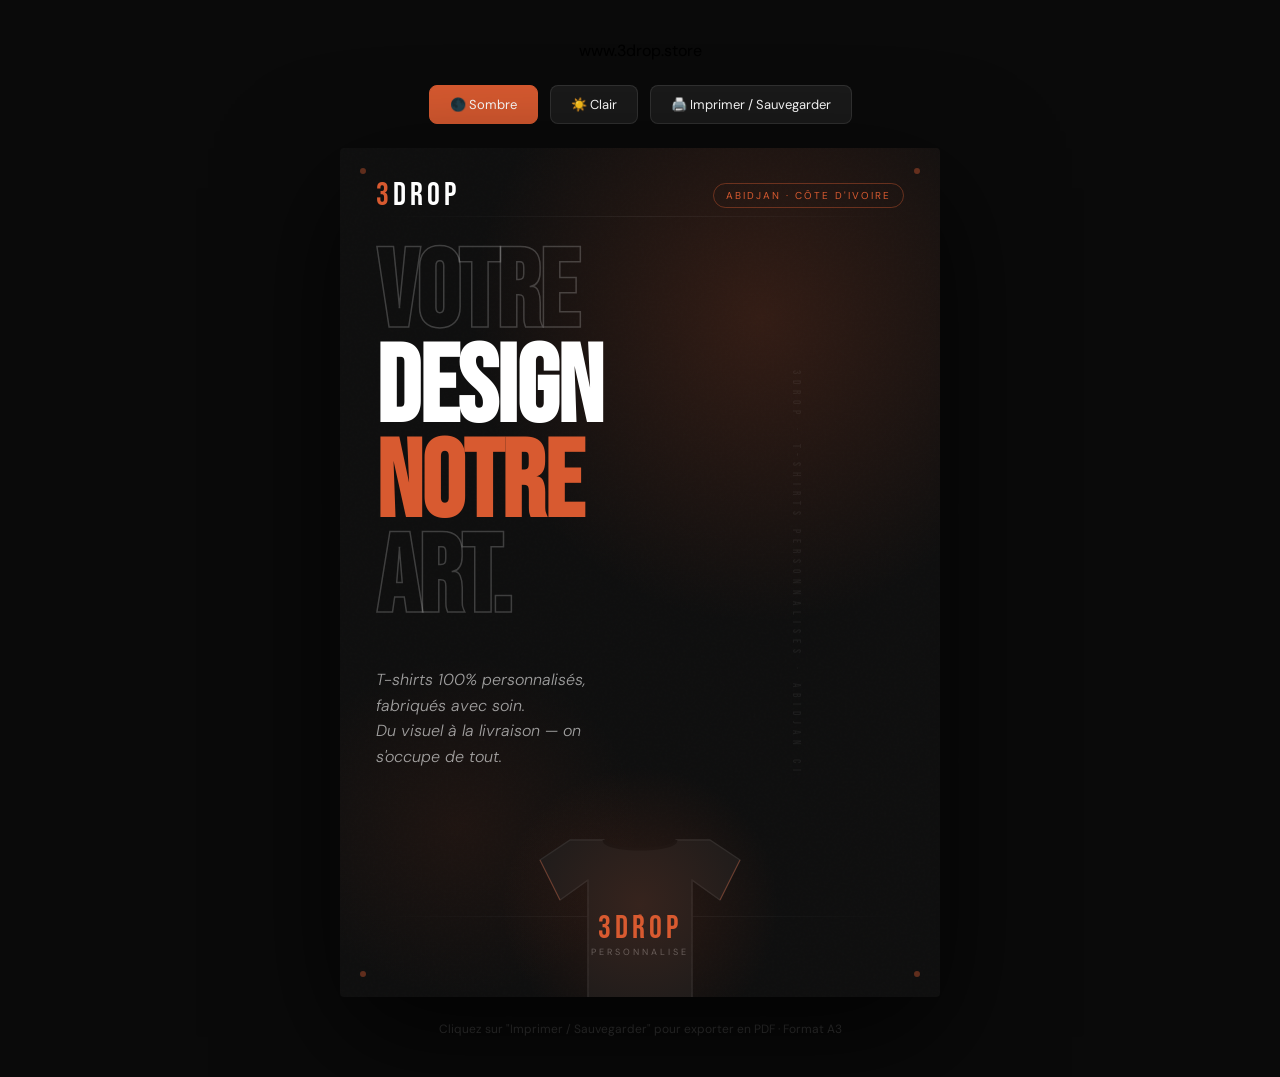
<file: tees_affiche.html>
<!DOCTYPE html>
<html lang="fr">
<head>
<meta charset="UTF-8">
<meta name="viewport" content="width=device-width, initial-scale=1.0">
<title>3DROP — Affiche Publicitaire</title>
www.3drop.store
<link href="https://fonts.googleapis.com/css2?family=Bebas+Neue&family=DM+Sans:ital,wght@0,300;0,400;0,500;1,300&display=swap" rel="stylesheet">
<style>
  * { margin: 0; padding: 0; box-sizing: border-box; }
  body {
    background: #0a0a0a;
    display: flex;
    flex-direction: column;
    align-items: center;
    justify-content: center;
    min-height: 100vh;
    font-family: 'DM Sans', sans-serif;
    padding: 40px 20px;
    gap: 24px;
  }

  .controls {
    display: flex;
    gap: 12px;
    flex-wrap: wrap;
    justify-content: center;
  }
  .ctrl-btn {
    background: #1a1a1a;
    border: 1px solid rgba(255,255,255,0.1);
    color: #fff;
    padding: 10px 20px;
    border-radius: 8px;
    font-size: 13px;
    cursor: pointer;
    font-family: 'DM Sans', sans-serif;
    transition: all .2s;
  }
  .ctrl-btn:hover { border-color: #D85A30; color: #D85A30; }
  .ctrl-btn.active { background: #D85A30; border-color: #D85A30; }

  /* POSTER WRAPPER */
  .poster-wrap {
    width: 100%;
    max-width: 600px;
    position: relative;
  }

  /* POSTER A3 ratio 1:1.414 → 600x849 */
  .poster {
    width: 600px;
    height: 849px;
    position: relative;
    overflow: hidden;
    background: #0e0e0e;
    border-radius: 4px;
    box-shadow: 0 40px 120px rgba(0,0,0,0.8);
    margin: 0 auto;
  }

  /* BACKGROUND TEXTURE */
  .poster::before {
    content: '';
    position: absolute;
    inset: 0;
    background:
      radial-gradient(ellipse 80% 60% at 70% 20%, rgba(216,90,48,0.18) 0%, transparent 60%),
      radial-gradient(ellipse 60% 40% at 20% 80%, rgba(216,90,48,0.08) 0%, transparent 50%);
    z-index: 1;
  }

  /* GRAIN OVERLAY */
  .poster::after {
    content: '';
    position: absolute;
    inset: 0;
    background-image: url("data:image/svg+xml,%3Csvg viewBox='0 0 256 256' xmlns='http://www.w3.org/2000/svg'%3E%3Cfilter id='noise'%3E%3CfeTurbulence type='fractalNoise' baseFrequency='0.9' numOctaves='4' stitchTiles='stitch'/%3E%3C/filter%3E%3Crect width='100%25' height='100%25' filter='url(%23noise)' opacity='0.04'/%3E%3C/svg%3E");
    opacity: .4;
    z-index: 2;
    pointer-events: none;
  }

  .poster-inner {
    position: absolute;
    inset: 0;
    z-index: 10;
    display: flex;
    flex-direction: column;
  }

  /* TOP BAR */
  .poster-topbar {
    display: flex;
    align-items: center;
    justify-content: space-between;
    padding: 28px 36px 0;
  }
  .poster-logo {
    font-family: 'Bebas Neue', sans-serif;
    font-size: 32px;
    letter-spacing: 4px;
    color: #fff;
  }
  .poster-logo span { color: #D85A30; }
  .poster-badge {
    font-size: 10px;
    letter-spacing: 2px;
    text-transform: uppercase;
    color: #D85A30;
    border: 1px solid rgba(216,90,48,0.4);
    padding: 5px 12px;
    border-radius: 99px;
  }

  /* HERO TEXT */
  .poster-hero {
    padding: 32px 36px 0;
    flex: 1;
  }
  .poster-hero h1 {
    font-family: 'Bebas Neue', sans-serif;
    font-size: 108px;
    line-height: .88;
    letter-spacing: -1px;
    color: #fff;
    position: relative;
  }
  .poster-hero h1 .accent { color: #D85A30; }
  .poster-hero h1 .outline {
    -webkit-text-stroke: 1.5px rgba(255,255,255,0.2);
    color: transparent;
  }

  /* DIAGONAL DIVIDER */
  .divider-line {
    width: 60px;
    height: 2px;
    background: #D85A30;
    margin: 20px 36px;
  }

  /* TAGLINE */
  .poster-tagline {
    padding: 0 36px;
    font-size: 16px;
    color: rgba(255,255,255,0.6);
    font-weight: 300;
    line-height: 1.6;
    max-width: 340px;
    font-style: italic;
  }

  /* CENTER T-SHIRT */
  .poster-tshirt {
    display: flex;
    align-items: center;
    justify-content: center;
    margin: 20px 0 0;
    position: relative;
  }
  .tshirt-glow {
    position: absolute;
    width: 280px;
    height: 280px;
    background: radial-gradient(circle, rgba(216,90,48,0.15) 0%, transparent 70%);
    border-radius: 50%;
  }

  /* SERVICES ROW */
  .services-row {
    display: flex;
    gap: 0;
    margin: 16px 36px 0;
    border: 1px solid rgba(255,255,255,0.08);
    border-radius: 10px;
    overflow: hidden;
  }
  .service-item {
    flex: 1;
    padding: 14px 12px;
    border-right: 1px solid rgba(255,255,255,0.08);
    text-align: center;
  }
  .service-item:last-child { border-right: none; }
  .service-num {
    font-family: 'Bebas Neue', sans-serif;
    font-size: 22px;
    color: #D85A30;
    line-height: 1;
  }
  .service-label {
    font-size: 10px;
    color: rgba(255,255,255,0.5);
    margin-top: 3px;
    letter-spacing: .5px;
  }

  /* STEPS */
  .steps-block {
    margin: 20px 36px 0;
    display: flex;
    flex-direction: column;
    gap: 10px;
  }
  .step-row {
    display: flex;
    align-items: center;
    gap: 14px;
  }
  .step-circle {
    width: 28px;
    height: 28px;
    border-radius: 50%;
    background: rgba(216,90,48,0.15);
    border: 1px solid rgba(216,90,48,0.4);
    display: flex;
    align-items: center;
    justify-content: center;
    font-family: 'Bebas Neue', sans-serif;
    font-size: 14px;
    color: #D85A30;
    flex-shrink: 0;
  }
  .step-text {
    font-size: 13px;
    color: rgba(255,255,255,0.7);
  }
  .step-text b { color: #fff; font-weight: 500; }
  .step-arrow {
    margin-left: auto;
    font-size: 12px;
    color: rgba(255,255,255,0.2);
  }

  /* CTA BOTTOM */
  .poster-bottom {
    margin: 20px 36px 28px;
    display: flex;
    align-items: center;
    justify-content: space-between;
    gap: 16px;
  }
  .cta-block {
    background: #D85A30;
    border-radius: 10px;
    padding: 16px 24px;
    flex: 1;
  }
  .cta-label { font-size: 10px; letter-spacing: 2px; text-transform: uppercase; color: rgba(255,255,255,0.7); margin-bottom: 4px; }
  .cta-url { font-family: 'Bebas Neue', sans-serif; font-size: 20px; letter-spacing: 2px; color: #fff; }
  .contact-block {
    display: flex;
    flex-direction: column;
    gap: 6px;
    text-align: right;
  }
  .contact-item { font-size: 12px; color: rgba(255,255,255,0.5); }
  .contact-item b { color: rgba(255,255,255,0.8); }

  /* SIDE DECORATIONS */
  .side-text {
    position: absolute;
    right: -60px;
    top: 50%;
    transform: translateY(-50%) rotate(90deg);
    font-family: 'Bebas Neue', sans-serif;
    font-size: 11px;
    letter-spacing: 6px;
    color: rgba(255,255,255,0.06);
    white-space: nowrap;
    z-index: 5;
  }

  /* CORNER DOTS */
  .corner {
    position: absolute;
    width: 6px;
    height: 6px;
    border-radius: 50%;
    background: #D85A30;
    opacity: .4;
    z-index: 5;
  }
  .corner.tl { top: 20px; left: 20px; }
  .corner.tr { top: 20px; right: 20px; }
  .corner.bl { bottom: 20px; left: 20px; }
  .corner.br { bottom: 20px; right: 20px; }

  /* HORIZONTAL RULE DECO */
  .deco-line {
    position: absolute;
    left: 36px;
    right: 36px;
    height: 1px;
    background: linear-gradient(90deg, transparent, rgba(255,255,255,0.06), transparent);
    z-index: 5;
  }

  /* PRINT INFO */
  .print-info {
    color: rgba(255,255,255,0.2);
    font-size: 12px;
    text-align: center;
  }

  @media print {
    body { background: #0e0e0e; padding: 0; }
    .controls, .print-info { display: none; }
    .poster { box-shadow: none; }
  }

  @keyframes fadeIn { from { opacity: 0; transform: translateY(10px); } to { opacity: 1; transform: translateY(0); } }
  .poster-inner > * { animation: fadeIn .5s ease both; }
  .poster-inner > *:nth-child(1) { animation-delay: .1s; }
  .poster-inner > *:nth-child(2) { animation-delay: .2s; }
  .poster-inner > *:nth-child(3) { animation-delay: .3s; }
</style>
</head>
<body>

<div class="controls">
  <button class="ctrl-btn active" onclick="setTheme('dark')">🌑 Sombre</button>
  <button class="ctrl-btn" onclick="setTheme('light')">☀️ Clair</button>
  <button class="ctrl-btn" onclick="window.print()">🖨️ Imprimer / Sauvegarder</button>
</div>

<div class="poster-wrap">
  <div class="poster" id="poster">

    <!-- CORNER DOTS -->
    <div class="corner tl"></div>
    <div class="corner tr"></div>
    <div class="corner bl"></div>
    <div class="corner br"></div>

    <!-- DECO LINE -->
    <div class="deco-line" style="top: 68px;"></div>
    <div class="deco-line" style="bottom: 80px;"></div>

    <!-- SIDE TEXT -->
    <div class="side-text">3DROP · T-SHIRTS PERSONNALISES · ABIDJAN CI</div>

    <div class="poster-inner">

      <!-- TOP BAR -->
      <div class="poster-topbar">
        <div class="poster-logo"><span>3</span>DROP</div>
        <div class="poster-badge">Abidjan · Côte d'Ivoire</div>
      </div>

      <!-- HERO -->
      <div class="poster-hero">
        <h1>
          <span class="outline">VOTRE</span><br>
          DESIGN<br>
          <span class="accent">NOTRE</span><br>
          <span class="outline">ART.</span>
        </h1>
      </div>

      <div class="divider-line"></div>

      <div class="poster-tagline">
        T-shirts 100% personnalisés, fabriqués avec soin.<br>
        Du visuel à la livraison — on s'occupe de tout.
      </div>

      <!-- T-SHIRT SVG -->
      <div class="poster-tshirt">
        <div class="tshirt-glow"></div>
        <svg width="260" height="230" viewBox="0 0 260 230">
          <!-- Shadow -->
          <ellipse cx="130" cy="218" rx="80" ry="8" fill="rgba(216,90,48,0.15)"/>
          <!-- T-shirt body -->
          <path d="M30 70L60 50H94C94 62 166 62 166 50H200L230 70L210 110L182 90V210H78V90L50 110Z"
            fill="#1a1a1a" stroke="#2a2a2a" stroke-width="1.5" stroke-linejoin="round"/>
          <!-- Collar shadow -->
          <path d="M94 50C94 62 166 62 166 50" fill="none" stroke="#111" stroke-width="3"/>
          <!-- Orange accent line left sleeve -->
          <line x1="50" y1="110" x2="30" y2="70" stroke="#D85A30" stroke-width="1" opacity=".4"/>
          <!-- Orange accent line right sleeve -->
          <line x1="210" y1="110" x2="230" y2="70" stroke="#D85A30" stroke-width="1" opacity=".4"/>
          <!-- 3DROP text on shirt -->
          <text x="130" y="148" text-anchor="middle"
            font-family="'Bebas Neue', sans-serif"
            font-size="32" fill="#D85A30" letter-spacing="4">3DROP</text>
          <!-- Tagline on shirt -->
          <text x="130" y="165" text-anchor="middle"
            font-family="'DM Sans', sans-serif"
            font-size="9" fill="rgba(255,255,255,0.3)" letter-spacing="3">PERSONNALISE</text>
          <!-- Small design element -->
          <circle cx="130" cy="126" r="2" fill="#D85A30" opacity=".6"/>
          <!-- Seam lines -->
          <line x1="78" y1="90" x2="78" y2="210" stroke="#222" stroke-width="1" stroke-dasharray="4,8"/>
          <line x1="182" y1="90" x2="182" y2="210" stroke="#222" stroke-width="1" stroke-dasharray="4,8"/>
        </svg>
      </div>

      <!-- SERVICES ROW -->
      <div class="services-row">
        <div class="service-item">
          <div class="service-num">500+</div>
          <div class="service-label">Commandes</div>
        </div>
        <div class="service-item">
          <div class="service-num">48H</div>
          <div class="service-label">Délai moyen</div>
        </div>
        <div class="service-item">
          <div class="service-num">4.9★</div>
          <div class="service-label">Satisfaction</div>
        </div>
        <div class="service-item">
          <div class="service-num">100%</div>
          <div class="service-label">Garanti</div>
        </div>
      </div>

      <!-- STEPS -->
      <div class="steps-block">
        <div class="step-row">
          <div class="step-circle">1</div>
          <div class="step-text"><b>Commandez en ligne</b> — taille, couleur, visuel</div>
          <div class="step-arrow">→</div>
        </div>
        <div class="step-row">
          <div class="step-circle">2</div>
          <div class="step-text"><b>Validez votre BAT</b> — maquette avant impression</div>
          <div class="step-arrow">→</div>
        </div>
        <div class="step-row">
          <div class="step-circle">3</div>
          <div class="step-text"><b>Recevez</b> — livraison rapide sur Abidjan</div>
          <div class="step-arrow">→</div>
        </div>
      </div>

      <!-- BOTTOM CTA -->
      <div class="poster-bottom">
        <div class="cta-block">
          <div class="cta-label">Commandez maintenant</div>
          <div class="cta-url">www.3drop.ci</div>
        </div>
        <div class="contact-block">
          <div class="contact-item">📱 <b>+225 07 00 00 00</b></div>
          <div class="contact-item">✉️ <b>contact@3drop.ci</b></div>
          <div class="contact-item">📍 Abidjan, Côte d'Ivoire</div>
        </div>
      </div>

    </div>
  </div>
</div>

<div class="print-info">
  Cliquez sur "Imprimer / Sauvegarder" pour exporter en PDF · Format A3
</div>

<script>
function setTheme(theme) {
  const poster = document.getElementById('poster');
  document.querySelectorAll('.ctrl-btn').forEach(b => b.classList.remove('active'));
  event.target.classList.add('active');

  if (theme === 'light') {
    poster.style.background = '#f5f0e8';
    poster.querySelectorAll('.poster-hero h1').forEach(el => el.style.color = '#111');
    poster.querySelectorAll('.poster-logo').forEach(el => el.style.color = '#111');
    poster.querySelectorAll('.poster-tagline').forEach(el => el.style.color = 'rgba(0,0,0,0.5)');
    poster.querySelectorAll('.service-label').forEach(el => el.style.color = 'rgba(0,0,0,0.4)');
    poster.querySelectorAll('.step-text').forEach(el => el.style.color = 'rgba(0,0,0,0.6)');
    poster.querySelectorAll('.contact-item').forEach(el => el.style.color = 'rgba(0,0,0,0.5)');
    poster.querySelectorAll('.services-row').forEach(el => el.style.borderColor = 'rgba(0,0,0,0.1)');
    poster.querySelectorAll('.service-item').forEach(el => el.style.borderColor = 'rgba(0,0,0,0.1)');
    poster.style.setProperty('--text', '#111');
  } else {
    poster.style.background = '#0e0e0e';
    poster.querySelectorAll('.poster-hero h1').forEach(el => el.style.color = '');
    poster.querySelectorAll('.poster-logo').forEach(el => el.style.color = '');
    poster.querySelectorAll('.poster-tagline').forEach(el => el.style.color = '');
    poster.querySelectorAll('.service-label').forEach(el => el.style.color = '');
    poster.querySelectorAll('.step-text').forEach(el => el.style.color = '');
    poster.querySelectorAll('.contact-item').forEach(el => el.style.color = '');
    poster.querySelectorAll('.services-row').forEach(el => el.style.borderColor = '');
    poster.querySelectorAll('.service-item').forEach(el => el.style.borderColor = '');
  }
}
</script>
</body>
</html>
</file>
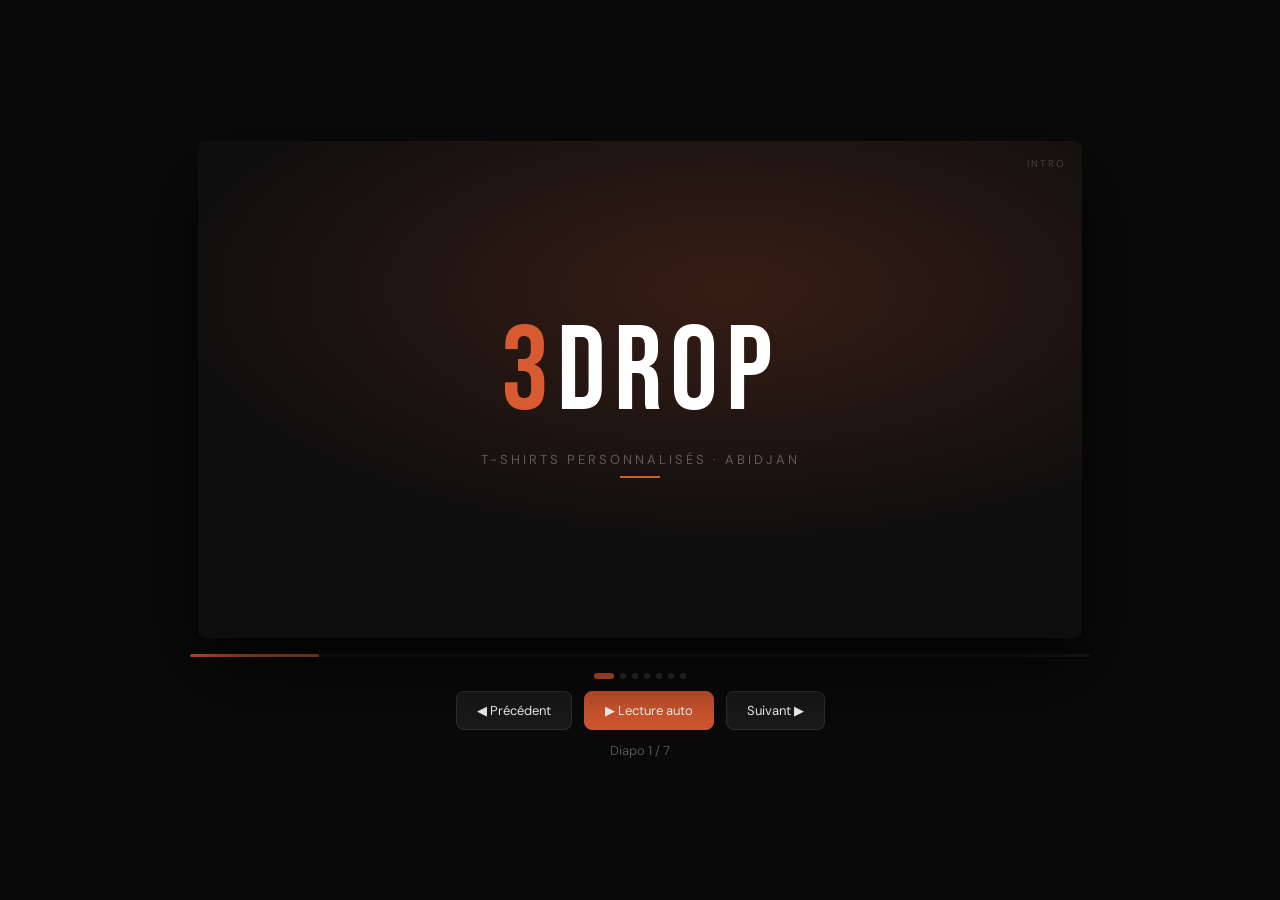
<file: tees_video.html>
<!DOCTYPE html>
<html lang="fr">
<head>
<meta charset="UTF-8">
<meta name="viewport" content="width=device-width, initial-scale=1.0">
<title>3DROP — Présentation Vidéo</title>
<link rel="icon" type="image/png" sizes="32x32" href="/tees_img/forme-de-lemurien.png">
<link href="https://fonts.googleapis.com/css2?family=Bebas+Neue&family=DM+Sans:ital,wght@0,300;0,400;0,500;1,300&display=swap" rel="stylesheet">
<style>
* { margin: 0; padding: 0; box-sizing: border-box; }
html, body { width: 100%; height: 100%; }

body {
  background: #0a0a0a;
  display: flex;
  flex-direction: column;
  align-items: center;
  justify-content: center;
  min-height: 100vh;
  font-family: 'DM Sans', sans-serif;
  padding: 12px;
  gap: 12px;
  overflow-x: hidden;
}

/* VIDEO CONTAINER 16:9 */
.video-wrap {
  width: 100%;
  max-width: 900px;
  position: relative;
  padding: 0 8px;
}
.video-frame {
  width: 100%;
  aspect-ratio: 16/9;
  background: #0e0e0e;
  border-radius: 8px;
  overflow: hidden;
  position: relative;
  box-shadow: 0 30px 80px rgba(0,0,0,0.8);
}

/* SLIDES */
.slide {
  position: absolute;
  inset: 0;
  display: flex;
  flex-direction: column;
  align-items: center;
  justify-content: center;
  padding: clamp(20px, 5%, 40px);
  opacity: 0;
  pointer-events: none;
  transition: opacity .6s ease;
  overflow: hidden;
}
.slide.active {
  opacity: 1;
  pointer-events: auto;
}

/* SLIDE BACKGROUNDS */
.slide-1 { background: radial-gradient(ellipse 100% 80% at 60% 30%, rgba(216,90,48,0.2) 0%, #0e0e0e 65%); }
.slide-2 { background: #0e0e0e; }
.slide-3 { background: linear-gradient(135deg, #0e0e0e 60%, rgba(216,90,48,0.08)); }
.slide-4 { background: #0e0e0e; }
.slide-5 { background: radial-gradient(ellipse 80% 80% at 30% 60%, rgba(216,90,48,0.12) 0%, #0e0e0e 60%); }
.slide-6 { background: #111; }
.slide-7 { background: radial-gradient(circle at center, rgba(216,90,48,0.15) 0%, #0e0e0e 70%); }

/* TYPOGRAPHY */
.slide-tag {
  font-size: clamp(9px, 2vw, 11px);
  letter-spacing: 2px;
  text-transform: uppercase;
  color: #D85A30;
  margin-bottom: 8px;
  opacity: 0;
  transform: translateY(10px);
  transition: all .5s ease .2s;
}
.slide.active .slide-tag { opacity: 1; transform: translateY(0); }

.slide-title {
  font-family: 'Bebas Neue', sans-serif;
  font-size: clamp(28px, 6vw, 64px);
  line-height: .95;
  text-align: center;
  color: #fff;
  opacity: 0;
  transform: translateY(20px);
  transition: all .5s ease .3s;
  word-break: break-word;
}
.slide.active .slide-title { opacity: 1; transform: translateY(0); }
.slide-title .accent { color: #D85A30; }
.slide-title .outline {
  -webkit-text-stroke: 1px rgba(255,255,255,0.25);
  color: transparent;
}

.slide-sub {
  font-size: clamp(12px, 2.5vw, 15px);
  color: rgba(255,255,255,0.5);
  text-align: center;
  margin-top: 10px;
  max-width: 90%;
  line-height: 1.6;
  font-weight: 300;
  opacity: 0;
  transform: translateY(10px);
  transition: all .5s ease .45s;
}
.slide.active .slide-sub { opacity: 1; transform: translateY(0); }

/* LOGO SLIDE */
.big-logo {
  font-family: 'Bebas Neue', sans-serif;
  font-size: clamp(48px, 12vw, 120px);
  letter-spacing: clamp(4px, 2vw, 8px);
  color: #fff;
  opacity: 0;
  transform: scale(.8);
  transition: all .7s cubic-bezier(.34,1.56,.64,1) .1s;
}
.big-logo span { color: #D85A30; }
.slide.active .big-logo { opacity: 1; transform: scale(1); }
.big-tagline {
  font-size: clamp(10px, 2vw, 13px);
  letter-spacing: 3px;
  text-transform: uppercase;
  color: rgba(255,255,255,0.3);
  margin-top: 6px;
  opacity: 0;
  transition: all .5s ease .5s;
  padding: 0 12px;
  text-align: center;
}
.slide.active .big-tagline { opacity: 1; }

/* STEP CARDS */
.steps-grid {
  display: grid;
  grid-template-columns: repeat(auto-fit, minmax(140px, 1fr));
  gap: clamp(8px, 2vw, 12px);
  width: 100%;
  max-width: 560px;
  margin-top: clamp(12px, 3vw, 20px);
  padding: 0 8px;
}
.step-card {
  background: rgba(255,255,255,0.04);
  border: 1px solid rgba(255,255,255,0.08);
  border-radius: 10px;
  padding: clamp(12px, 2vw, 16px);
  opacity: 0;
  transform: translateY(14px);
  transition: all .4s ease;
}
.slide.active .step-card:nth-child(1) { opacity: 1; transform: translateY(0); transition-delay: .3s; }
.slide.active .step-card:nth-child(2) { opacity: 1; transform: translateY(0); transition-delay: .45s; }
.slide.active .step-card:nth-child(3) { opacity: 1; transform: translateY(0); transition-delay: .6s; }
.slide.active .step-card:nth-child(4) { opacity: 1; transform: translateY(0); transition-delay: .75s; }
.step-num { font-family: 'Bebas Neue', sans-serif; font-size: clamp(24px, 5vw, 32px); color: #D85A30; line-height: 1; }
.step-title { font-size: clamp(12px, 2vw, 14px); font-weight: 500; color: #fff; margin: 4px 0; }
.step-desc { font-size: clamp(10px, 1.8vw, 12px); color: rgba(255,255,255,0.4); line-height: 1.5; }

/* SERVICES LIST */
.services-list {
  display: flex;
  flex-direction: column;
  gap: clamp(8px, 2vw, 12px);
  width: 100%;
  max-width: 520px;
  margin-top: clamp(10px, 2vw, 16px);
  padding: 0 8px;
}
.service-row {
  display: flex;
  align-items: flex-start;
  gap: clamp(10px, 2vw, 16px);
  background: rgba(255,255,255,0.03);
  border: 1px solid rgba(255,255,255,0.06);
  border-radius: 10px;
  padding: clamp(10px, 2vw, 14px) clamp(12px, 2vw, 18px);
  opacity: 0;
  transform: translateX(-20px);
  transition: all .4s ease;
}
.slide.active .service-row:nth-child(1) { opacity: 1; transform: translateX(0); transition-delay: .3s; }
.slide.active .service-row:nth-child(2) { opacity: 1; transform: translateX(0); transition-delay: .45s; }
.slide.active .service-row:nth-child(3) { opacity: 1; transform: translateX(0); transition-delay: .6s; }
.slide.active .service-row:nth-child(4) { opacity: 1; transform: translateX(0); transition-delay: .75s; }
.service-icon { font-size: clamp(18px, 4vw, 22px); flex-shrink: 0; }
.service-info-title { font-size: clamp(12px, 2vw, 14px); font-weight: 500; color: #fff; }
.service-info-sub { font-size: clamp(10px, 1.8vw, 12px); color: rgba(255,255,255,0.4); margin-top: 2px; }
.service-check { margin-left: auto; color: #D85A30; font-size: clamp(14px, 3vw, 16px); flex-shrink: 0; }

/* BAT DEMO */
.bat-demo {
  background: rgba(255,255,255,0.04);
  border: 1px solid rgba(255,255,255,0.08);
  border-radius: 14px;
  padding: clamp(14px, 3vw, 20px);
  width: 100%;
  max-width: 440px;
  margin-top: clamp(10px, 2vw, 16px);
  opacity: 0;
  transform: translateY(16px);
  transition: all .5s ease .4s;
}
.slide.active .bat-demo { opacity: 1; transform: translateY(0); }
.bat-demo-header { font-size: clamp(9px, 2vw, 12px); color: rgba(255,255,255,0.3); margin-bottom: 10px; letter-spacing: 1px; text-transform: uppercase; }
.bat-preview {
  background: #1a1a1a;
  border-radius: 10px;
  padding: clamp(12px, 2vw, 16px);
  text-align: center;
  margin-bottom: 12px;
}
.bat-preview svg { width: 100%; height: auto; max-width: 120px; }
.bat-buttons { display: flex; gap: 8px; }
.bat-btn {
  flex: 1;
  padding: clamp(8px, 2vw, 10px);
  border-radius: 8px;
  font-size: clamp(10px, 2vw, 12px);
  font-family: 'DM Sans', sans-serif;
  font-weight: 500;
  cursor: pointer;
  border: none;
  min-height: 36px;
}
.bat-ok { background: rgba(61,184,135,0.15); border: 1px solid rgba(61,184,135,0.3); color: #3DB887; }
.bat-mod { background: rgba(216,90,48,0.1); border: 1px solid rgba(216,90,48,0.3); color: #D85A30; }

/* STATS ROW */
.stats-row-slide {
  display: flex;
  gap: clamp(12px, 3vw, 16px);
  margin-top: clamp(14px, 3vw, 20px);
  flex-wrap: wrap;
  justify-content: center;
  padding: 0 8px;
}
.stat-item {
  text-align: center;
  opacity: 0;
  transform: translateY(10px);
  transition: all .4s ease;
}
.slide.active .stat-item:nth-child(1) { opacity: 1; transform: translateY(0); transition-delay: .3s; }
.slide.active .stat-item:nth-child(2) { opacity: 1; transform: translateY(0); transition-delay: .5s; }
.slide.active .stat-item:nth-child(3) { opacity: 1; transform: translateY(0); transition-delay: .7s; }
.stat-num { font-family: 'Bebas Neue', sans-serif; font-size: clamp(36px, 8vw, 52px); color: #D85A30; line-height: 1; }
.stat-label { font-size: clamp(10px, 2vw, 12px); color: rgba(255,255,255,0.4); margin-top: 4px; }

/* CTA SLIDE */
.cta-box {
  background: #D85A30;
  border-radius: 16px;
  padding: clamp(16px, 3vw, 24px) clamp(24px, 5vw, 40px);
  text-align: center;
  margin-top: clamp(12px, 3vw, 20px);
  opacity: 0;
  transform: scale(.9);
  transition: all .5s cubic-bezier(.34,1.56,.64,1) .4s;
}
.slide.active .cta-box { opacity: 1; transform: scale(1); }
.cta-url { font-family: 'Bebas Neue', sans-serif; font-size: clamp(20px, 5vw, 32px); letter-spacing: 2px; color: #fff; }
.cta-sub { font-size: clamp(10px, 2vw, 13px); color: rgba(255,255,255,0.7); margin-top: 4px; }

/* FORM DEMO */
.form-demo {
  background: rgba(255,255,255,0.04);
  border: 1px solid rgba(255,255,255,0.08);
  border-radius: 14px;
  padding: clamp(14px, 3vw, 20px);
  width: 100%;
  max-width: 480px;
  margin-top: clamp(10px, 2vw, 14px);
  opacity: 0;
  transform: translateY(16px);
  transition: all .5s ease .4s;
}
.slide.active .form-demo { opacity: 1; transform: translateY(0); }
.form-demo-row { display: grid; grid-template-columns: 1fr 1fr; gap: 8px; margin-bottom: 8px; }
.form-demo-field {
  background: rgba(255,255,255,0.05);
  border: 1px solid rgba(255,255,255,0.08);
  border-radius: 6px;
  padding: clamp(6px, 1.5vw, 8px) clamp(10px, 2vw, 12px);
}
.fdf-label { font-size: clamp(8px, 1.8vw, 10px); color: rgba(255,255,255,0.3); margin-bottom: 2px; }
.fdf-val { font-size: clamp(10px, 2vw, 12px); color: rgba(255,255,255,0.7); }
.form-demo-btn {
  width: 100%;
  background: #D85A30;
  border: none;
  border-radius: 8px;
  padding: clamp(8px, 2vw, 10px);
  font-size: clamp(11px, 2vw, 13px);
  font-weight: 500;
  color: #fff;
  font-family: 'DM Sans', sans-serif;
  cursor: pointer;
  margin-top: 6px;
  min-height: 36px;
}

/* PROGRESS BAR */
.progress-bar {
  width: 100%;
  max-width: 900px;
  height: 3px;
  background: rgba(255,255,255,0.06);
  border-radius: 99px;
  overflow: hidden;
  margin: 4px 8px;
}
.progress-fill {
  height: 100%;
  background: #D85A30;
  border-radius: 99px;
  transition: width .4s ease;
}

/* CONTROLS */
.video-controls {
  display: flex;
  flex-wrap: wrap;
  align-items: center;
  justify-content: center;
  gap: clamp(8px, 2vw, 12px);
  width: 100%;
  max-width: 900px;
  padding: 0 8px;
}
.ctrl-btn {
  background: #1a1a1a;
  border: 1px solid rgba(255,255,255,0.1);
  color: #fff;
  padding: clamp(8px, 1.5vw, 10px) clamp(14px, 2vw, 20px);
  border-radius: 8px;
  font-size: clamp(11px, 2vw, 13px);
  cursor: pointer;
  font-family: 'DM Sans', sans-serif;
  transition: all .2s;
  white-space: nowrap;
  min-height: 36px;
}
.ctrl-btn:hover { border-color: #D85A30; color: #D85A30; }
.ctrl-btn.play-btn { background: #D85A30; border-color: #D85A30; min-width: 100px; }

.slide-counter {
  font-size: clamp(11px, 2vw, 13px);
  color: rgba(255,255,255,0.3);
  white-space: nowrap;
  flex-basis: 100%;
  text-align: center;
  order: 3;
}

/* DOTS */
.dots {
  display: flex;
  gap: clamp(4px, 1vw, 6px);
  justify-content: center;
  flex-wrap: wrap;
  padding: 0 8px;
}
.dot {
  width: 6px;
  height: 6px;
  border-radius: 50%;
  background: rgba(255,255,255,0.15);
  cursor: pointer;
  transition: all .2s;
}
.dot.active { background: #D85A30; width: 20px; border-radius: 99px; }

/* SLIDE INDICATOR TOP-RIGHT */
.slide-badge {
  position: absolute;
  top: clamp(8px, 2vw, 16px);
  right: clamp(8px, 2vw, 16px);
  font-size: clamp(8px, 1.8vw, 10px);
  letter-spacing: 2px;
  color: rgba(255,255,255,0.2);
  text-transform: uppercase;
  z-index: 10;
}

/* DIVIDER LINE DECO */
.poster-line {
  width: 40px;
  height: 2px;
  background: #D85A30;
  margin: 8px auto 0;
  opacity: 0;
  transition: all .4s ease .5s;
}
.slide.active .poster-line { opacity: 1; }

/* TOUCH SWIPE */
.video-frame{touch-action:pan-y;}

/* RESPONSIVE BREAKPOINTS */
/* TABLET */
@media(max-width:768px){
  .steps-grid{grid-template-columns:1fr 1fr;}
  .video-controls{justify-content:center;}
  .slide-counter{margin-left:0;}
  .stat-num{font-size:clamp(28px,6vw,48px);}
  .slide-title{font-size:clamp(20px,5vw,60px);}
}
 
/* MOBILE */
@media(max-width:480px){
  body{padding:6px;gap:6px;}
  .steps-grid{grid-template-columns:1fr;}
  .form-demo-row{grid-template-columns:1fr;}
  .ctrl-btn{padding:7px 10px;font-size:10px;}
  .ctrl-btn.play-btn{min-width:70px;}
  .slide-counter{display:none;}
  .services-list{gap:4px;}
  .service-row{padding:6px 8px;gap:8px;}
  .service-icon{font-size:13px;}
  .service-info-title{font-size:10px;}
  .service-info-sub{display:none;}
  .service-check{display:none;}
  .step-card{padding:8px 10px;}
  .step-num{font-size:20px;}
  .step-title{font-size:10px;}
  .step-desc{font-size:9px;}
  .bat-demo{padding:10px;}
  .bat-btn{font-size:9px;padding:6px 4px;}
  .form-demo{padding:10px;}
  .fdf-label{font-size:8px;}
  .fdf-val{font-size:9px;}
  .form-demo-btn{font-size:10px;padding:8px;}
  .dots{gap:4px;}
  .dot{width:5px;height:5px;}
  .dot.active{width:14px;}
  .progress-bar{height:2px;}
  .stats-row-slide{gap:8px;}
  .stat-num{font-size:28px;}
  .stat-label{font-size:9px;}
  .cta-box{padding:12px 16px;border-radius:10px;max-width:96%;}
  .cta-url{font-size:18px;letter-spacing:1px;}
  .cta-sub{font-size:9px;}
  .slide{padding:10px;}
  .slide-badge{font-size:7px;top:6px;right:6px;}
  .big-logo{letter-spacing:3px;}
  .big-tagline{letter-spacing:2px;font-size:9px;}
  .poster-line{width:24px;}
  .video-controls{gap:4px;justify-content:center;}
  .slide-sub{font-size:9px !important;}
  .slide-tag{font-size:8px;letter-spacing:2px;}
}
@media(max-width:360px){
  .big-logo{font-size:clamp(32px,10vw,60px);}
  .slide-title{font-size:clamp(18px,5.5vw,36px);}
  .steps-grid{gap:5px;}
}

</style>
</head>
<body>

<div class="video-wrap">
  <div class="video-frame" id="video">

    <!-- SLIDE 1 — INTRO LOGO -->
    <div class="slide slide-1 active" data-index="0">
      <div class="slide-badge">Intro</div>
      <div class="big-logo"><span>3</span>DROP</div>
      <div class="big-tagline">T-shirts personnalisés · Abidjan</div>
      <div class="poster-line"></div>
    </div>

    <!-- SLIDE 2 — SERVICES -->
    <div class="slide slide-2" data-index="1">
      <div class="slide-badge">Services</div>
      <div class="slide-tag">Ce que nous proposons</div>
      <div class="slide-title">NOS <span class="accent">SERVICES</span></div>
      <div class="services-list">
        <div class="service-row">
          <div class="service-icon">👕</div>
          <div>
            <div class="service-info-title">T-shirts personnalisés toutes tailles</div>
            <div class="service-info-sub">Col rond, col V, oversize, polo, manche longue</div>
          </div>
          <div class="service-check">✦</div>
        </div>
        <div class="service-row">
          <div class="service-icon">🎨</div>
          <div>
            <div class="service-info-title">Votre design, votre couleur</div>
            <div class="service-info-sub">Logo, texte, illustration — tout est possible</div>
          </div>
          <div class="service-check">✦</div>
        </div>
        <div class="service-row">
          <div class="service-icon">✅</div>
          <div>
            <div class="service-info-title">Validation BAT avant impression</div>
            <div class="service-info-sub">Vous approuvez la maquette avant qu'on imprime</div>
          </div>
          <div class="service-check">✦</div>
        </div>
        <div class="service-row">
          <div class="service-icon">🚀</div>
          <div>
            <div class="service-info-title">Livraison rapide sur Abidjan</div>
            <div class="service-info-sub">Délai moyen de 48h après validation</div>
          </div>
          <div class="service-check">✦</div>
        </div>
      </div>
    </div>

    <!-- SLIDE 3 — COMMENT CA MARCHE -->
    <div class="slide slide-3" data-index="2">
      <div class="slide-badge">Processus</div>
      <div class="slide-tag">4 étapes simples</div>
      <div class="slide-title">COMMENT <span class="accent">CA</span><br><span class="outline">MARCHE</span></div>
      <div class="steps-grid">
        <div class="step-card">
          <div class="step-num">01</div>
          <div class="step-title">Commandez en ligne</div>
          <div class="step-desc">Remplissez le formulaire sur notre site depuis votre téléphone</div>
        </div>
        <div class="step-card">
          <div class="step-num">02</div>
          <div class="step-title">Uploadez votre visuel</div>
          <div class="step-desc">Logo, texte ou illustration en PNG, JPG ou PDF</div>
        </div>
        <div class="step-card">
          <div class="step-num">03</div>
          <div class="step-title">Validez le BAT</div>
          <div class="step-desc">On vous envoie la maquette — vous approuvez avant impression</div>
        </div>
        <div class="step-card">
          <div class="step-num">04</div>
          <div class="step-title">Recevez votre commande</div>
          <div class="step-desc">Livraison rapide et qualité garantie à 100%</div>
        </div>
      </div>
    </div>

    <!-- SLIDE 4 — PASSER COMMANDE -->
    <div class="slide slide-4" data-index="3">
      <div class="slide-badge">Tutoriel</div>
      <div class="slide-tag">Comment passer commande</div>
      <div class="slide-title"><span class="accent">PASSER</span> UNE<br>COMMANDE</div>
      <div class="form-demo">
        <div class="form-demo-row">
          <div class="form-demo-field">
            <div class="fdf-label">Type de t-shirt</div>
            <div class="fdf-val">Col rond ▾</div>
          </div>
          <div class="form-demo-field">
            <div class="fdf-label">Taille</div>
            <div class="fdf-val">L ▾</div>
          </div>
        </div>
        <div class="form-demo-row">
          <div class="form-demo-field">
            <div class="fdf-label">Couleur</div>
            <div class="fdf-val">Noir ▾</div>
          </div>
          <div class="form-demo-field">
            <div class="fdf-label">Quantité</div>
            <div class="fdf-val">10 pièces ▾</div>
          </div>
        </div>
        <div class="form-demo-field" style="margin-bottom:10px;">
          <div class="fdf-label">Votre visuel</div>
          <div class="fdf-val" style="color:#D85A30;">📎 logo_entreprise.png — Chargé ✓</div>
        </div>
        <button class="form-demo-btn">Envoyer ma commande →</button>
      </div>
    </div>

    <!-- SLIDE 5 — BAT -->
    <div class="slide slide-5" data-index="4">
      <div class="slide-badge">BAT</div>
      <div class="slide-tag">Validation de maquette</div>
      <div class="slide-title">VOTRE <span class="accent">BAT</span><br><span class="outline">EN LIGNE</span></div>
      <div class="bat-demo">
        <div class="bat-demo-header">Maquette · Code commande : 3D-042</div>
        <div class="bat-preview">
          <svg width="120" height="100" viewBox="0 0 120 100">
            <path d="M14 28L24 20H36C36 24 84 24 84 20H96L106 28L98 44L88 36V92H32V36L22 44Z"
              fill="#1a1a1a" stroke="#333" stroke-width="1" stroke-linejoin="round"/>
            <text x="60" y="64" text-anchor="middle" font-family="'Bebas Neue',sans-serif"
              font-size="14" fill="#D85A30" letter-spacing="2">3DROP</text>
          </svg>
          <div style="font-size:clamp(9px, 2vw, 11px);color:rgba(255,255,255,0.3);margin-top:6px;">Col rond Noir · Taille L · x10</div>
        </div>
        <div class="bat-buttons">
          <button class="bat-btn bat-ok">✓ Je valide ce BAT</button>
          <button class="bat-btn bat-mod">✎ Modifier</button>
        </div>
      </div>
    </div>

    <!-- SLIDE 6 — CHIFFRES -->
    <div class="slide slide-6" data-index="5">
      <div class="slide-badge">Confiance</div>
      <div class="slide-tag">Pourquoi choisir 3DROP</div>
      <div class="slide-title"><span class="accent">3DROP</span><br>EN CHIFFRES</div>
      <div class="stats-row-slide">
        <div class="stat-item">
          <div class="stat-num">500+</div>
          <div class="stat-label">Commandes livrées</div>
        </div>
        <div class="stat-item">
          <div class="stat-num">48H</div>
          <div class="stat-label">Délai moyen</div>
        </div>
        <div class="stat-item">
          <div class="stat-num">4.9★</div>
          <div class="stat-label">Note clients</div>
        </div>
      </div>
    </div>

    <!-- SLIDE 7 — CTA FINAL -->
    <div class="slide slide-7" data-index="6">
      <div class="slide-badge">Fin</div>
      <div class="big-logo" style="font-size: clamp(42px, 10vw, 90px);">Tees</div>
      <div class="big-tagline">Votre design, notre art.</div>
      <div class="cta-box">
        <div class="cta-url">www.tees.store</div>
        <div class="cta-sub">Commandez en ligne · Réponse sous 24h</div>
      </div>
      <div class="slide-sub" style="opacity:1;transform:none;margin-top:8px;font-size:clamp(11px, 2.5vw, 13px);">
        📱 +225 01 53 26 0138 &nbsp;·&nbsp; ✉️ contact@tees.com
      </div>
    </div>

  </div>
</div>

<!-- PROGRESS -->
<div class="progress-bar">
  <div class="progress-fill" id="progress" style="width: 14.28%;"></div>
</div>

<!-- DOTS -->
<div class="dots" id="dots">
  <div class="dot active" onclick="goTo(0)"></div>
  <div class="dot" onclick="goTo(1)"></div>
  <div class="dot" onclick="goTo(2)"></div>
  <div class="dot" onclick="goTo(3)"></div>
  <div class="dot" onclick="goTo(4)"></div>
  <div class="dot" onclick="goTo(5)"></div>
  <div class="dot" onclick="goTo(6)"></div>
</div>

<!-- CONTROLS -->
<div class="video-controls">
  <button class="ctrl-btn" onclick="prev()">◀ Précédent</button>
  <button class="ctrl-btn play-btn" id="play-btn" onclick="togglePlay()">▶ Lecture auto</button>
  <button class="ctrl-btn" onclick="next()">Suivant ▶</button>
  <div class="slide-counter" id="counter">Diapo 1 / 7</div>
</div>

<script>
const TOTAL = 7;
const DURATION = 7000; // 7s per slide
let current = 0;
let playing = false;
let timer = null;

function goTo(idx) {
  document.querySelectorAll('.slide')[current].classList.remove('active');
  document.querySelectorAll('.dot')[current].classList.remove('active');
  
  current = (idx + TOTAL) % TOTAL;
  
  document.querySelectorAll('.slide')[current].classList.add('active');
  document.querySelectorAll('.dot')[current].classList.add('active');
  document.getElementById('progress').style.width = ((current + 1) / TOTAL * 100) + '%';
  document.getElementById('counter').textContent = `Diapo ${current + 1} / ${TOTAL}`;
}

function next() { goTo(current + 1); }
function prev() { goTo(current - 1); }

function togglePlay() {
  playing = !playing;
  const btn = document.getElementById('play-btn');
  const audio = document.getElementById('ambient-sound');

  if (playing) {
    btn.textContent = '⏸ Pause';
    timer = setInterval(() => {
      next();
    }, DURATION);
    
    audio.play().catch(() => {});
  } else {
    btn.textContent = '▶ Lecture auto';
    clearInterval(timer);
    audio.pause();
  }
}

document.addEventListener('keydown', e => {
  if (e.key === 'ArrowRight') next();
  if (e.key === 'ArrowLeft') prev();
  if (e.key === ' ') { e.preventDefault(); togglePlay(); }
});
</script>
<audio id="ambient-sound" loop preload="none">
  <source src="/tees_sound/monume-advertising-advertising-music-519222.mp3" type="audio/mpeg">
</audio>
</body>
</html>
</file>
